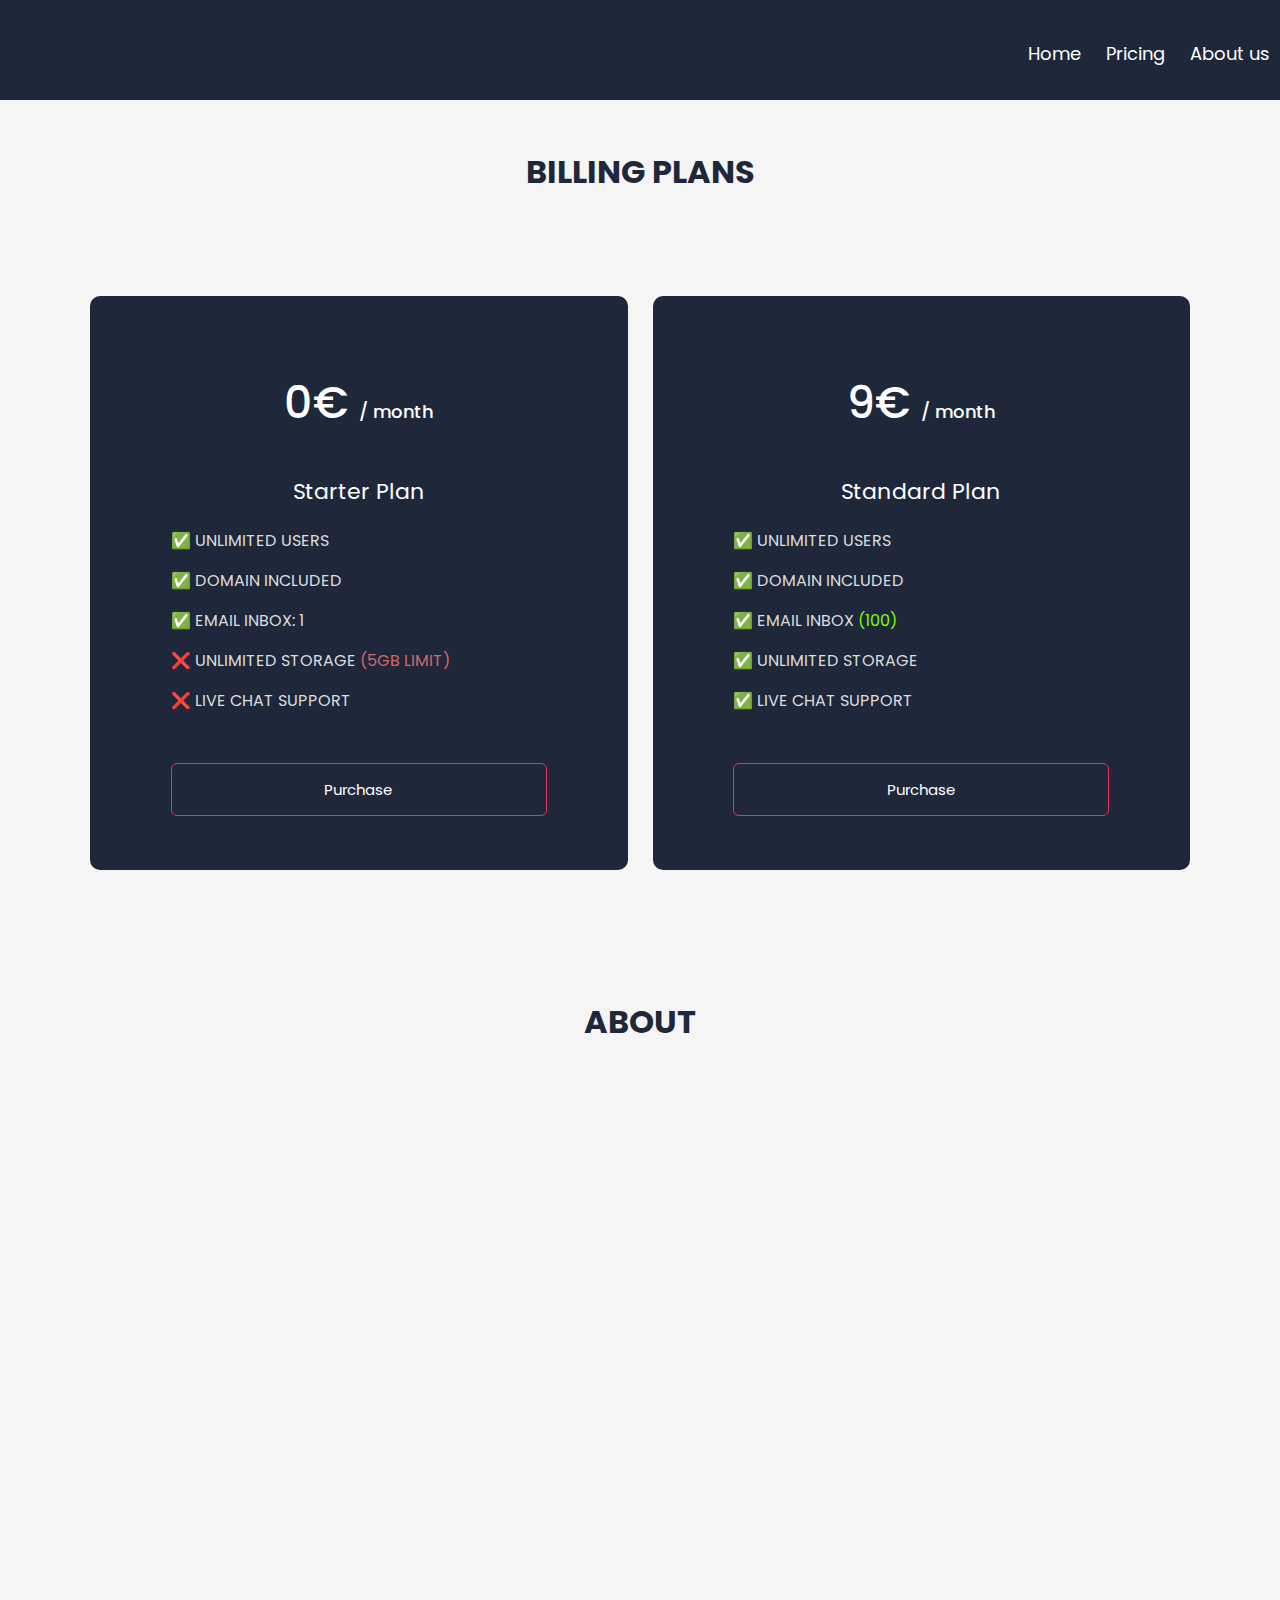
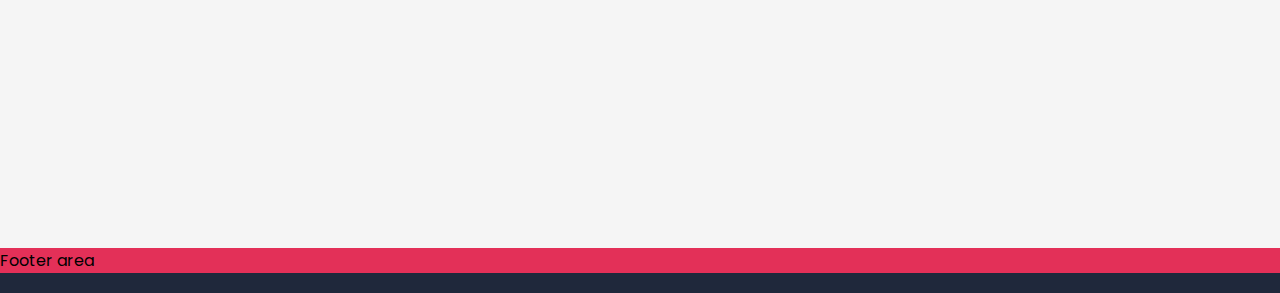
<file: web-devolpement/index.html>
<!DOCTYPE html>
<html lang="en">
<head>
  <meta charset="UTF-8">
  <title>Title</title>
  <link rel="stylesheet" href="x.css">
  <link rel="preconnect" href="https://fonts.googleapis.com">
  <link rel="preconnect" href="https://fonts.gstatic.com" crossorigin>
  <link href="https://fonts.googleapis.com/css2?family=Mukta:wght@500&family=Nanum+Gothic:wght@800&family=Poppins:wght@200&display=swap" rel="stylesheet">
</head>
<body>

<header>
  <div class="navbar">
    <a href="#home"> Home </a>
    <a href="#pricing"> Pricing </a>
    <a href="#about"> About us </a>
  </div>
  <h1>Header area</h1>
</header>






<!-- Plans -->
<div class="container">
  <h2> BILLING PLANS</h2>
  <div class="price-row">
    <div class="price-col">
      <h3> 0€ <span>/ month</span></h3>
      <p>Starter Plan</p>
        <ul>
          <li>&#x2705; UNLIMITED USERS</li>
          <li>&#x2705; DOMAIN INCLUDED</li>
          <li>&#x2705; EMAIL INBOX: 1</li>
          <li> &#x274C; UNLIMITED STORAGE <span id="slimit">(5GB LIMIT)</span></li>
          <li> &#x274C; LIVE CHAT SUPPORT</li>
        </ul>
        <button>Purchase</button>
    </div>

    <div class="price-col">
      <h3> 9€ <span>/ month</span></h3>
      <p>Standard Plan</p>
      <ul>
        <li>&#x2705; UNLIMITED USERS</li>
        <li>&#x2705; DOMAIN INCLUDED</li>
        <li>&#x2705; EMAIL INBOX <span id="inbox">(100)</span></li>
        <li>&#x2705; UNLIMITED STORAGE</li>
        <li>&#x2705; LIVE CHAT SUPPORT</li>
      </ul>
      <button>Purchase</button>
    </div>
  </div>
</div>

<div class="container3">
  <h2> ABOUT</h2>


</div>



</body>


<footer>
  <div class="footer">

  <p> Footer area</p>
  </div>
</footer>
</html>
</file>
<file: web-devolpement/x.css>
*{
  margin: 0;
  padding: 0;
  box-sizing: border-box;
  font-family: 'Poppins', sans-serif;
}

header{
  background-color: #1f283b;
}

.navbar {
  overflow: hidden;
  background-color: #1f283b;
  height: 100px;
  position: fixed;
  top: 0;
  width: 100%;
  text-align: right;
  z-index: 1;
}

.navbar a{
  color: white;
}

a:link{
  text-decoration: none;
  position: relative;
  top: 40%;
  font-size: 18px;
  padding : 0 10px 0 10px;
}

a:hover{
  color:#e33058;
  cursor: pointer;
  transition: background 0.1s;
}

#99{
  text-decoration:yellow;
}

.row {
  display: flex;
}

.column1 {
  float: left;
  width: 50%;
  padding: 10px;
  height: 350px;
  background-color: #1f283b;
}

.row:after {
  content: "";
  display: table;
  clear: both;
}


#office-img{
  width: 300px;
  height: 275px;
  object-fit: inherit;
  overflow: hidden;
  border-radius: 50%;
  position: relative;
  object-fit: cover;
  margin-left: 0px;
  margin-bottom: 45px;
  margin-top: 25px;
}

#intro{
  text-align: justify;
  text-justify: inter-word;
}

.logo img{
  width: 20%;
  display: flex;
  margin-left: auto;
  margin-right: auto;
  max-width: 300px;
  max-height: 300px;
}


.container {
  width: 100%;
  min-height: 100vh;
  background: #f5f5f5;
}

.container h2{
  color: #1f283b;
  font-size: 32px;
  padding: 100px 25px;
  text-align: center;
}

.price-row{
  width: 90%;
  max-width: 1100px;
  margin: auto;
  display: grid;
  grid-template-columns: repeat(auto-fit, minmax(250px, 1fr));
  grid-gap: 25px;
}

.price-col{
  background: #1f283b;
  padding: 10% 15%;
  border-radius: 10px;
  color: #ffffff;
  text-align: center;
}

.container-introduction{
  background: #1f283b;
  padding: 10% 15%;
  border-radius: 10px;
  color: #ffffff;
  text-align: center;
  padding: 0px 0px;

}




.column2 {
  float: left;
  width: 50%;
}





.price-col p{
  font-size: 22px;
}

.price-col h3{
  font-size: 44px;
  margin: 20px 0 40px;
  font-weight: 500;
}


.price-col h3 span{
  font-size: 18px;
}

.price-col ul{
  text-align: left;
  margin: 20px 0;
  color:#ddd;
  list-style: none;
}

.price-col ul li{
  margin: 15px 0;
}

.price-col ul li::before{
  color: #ffffff00;
  font-weight: bold;
  margin-right: 8px;
}

.price-col button{
  width: 100%;
  padding: 14px 0;
  background-color: transparent;
  color: #fff;
  font-size: 15px;
  border: 1px solid #e33058;
  border-radius: 6px;
  margin-top: 30px;
  cursor: pointer;
  transition: background 0.5s;
}

.price-col button:hover {
  background-color: #e33058;
}


#slimit{
  color: rgba(255, 118, 118, 0.81);
}

#inbox{
  color:lawngreen;
}


/* CONTAINER3 - ABOUT */
.container3{
  width: 100%;
  min-height: 100vh;
  background: #f5f5f5;
}

.container3 h2{
  color: #1f283b;
  font-size: 32px;
  padding: 50px 0;
  text-align: center;
}

.footer{
  width: 100%;
  min-height: 5vh;
  background-color: #1f283b;
  text-decoration-color: white;
}

footer p{
  text-decoration-color: white;
  background-color: #e33058;
}
</file>
